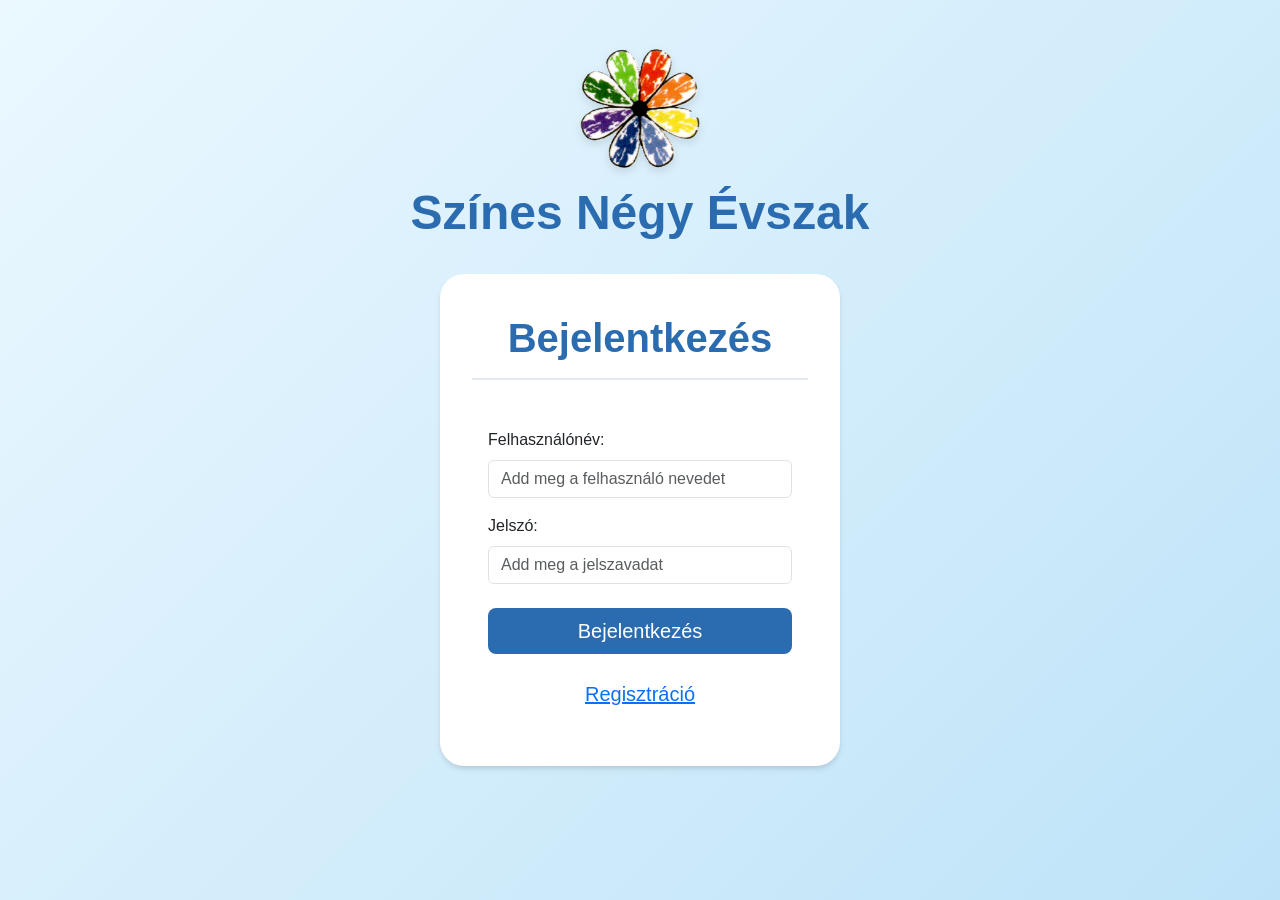
<file: Frontend/index.html>
<!doctype html>
<html lang="hu">

<head>
    <title>Színes Négy Évszak - Bejelentkezés</title>
    <meta charset="UTF-8">
    <meta name="viewport" content="width=device-width, initial-scale=1.0">
    <link rel="stylesheet" href="css/bootstrap.min.css">
    <!-- Az új, modern stíluslapunk bekötése -->
    <link rel="stylesheet" href="css/style.css">
    <link rel="icon" type="image/x-icon" href="/images/favicon.ico">
</head>

<body>
    <main class="container py-5">
        <header class="text-center mb-4">
            <img src="images/Logo_img.png" alt="Logo" width="120" height="120" onerror="this.src='https://via.placeholder.com/120?text=Logo'">
            <!-- Az onerror csak biztosíték, ha a kép nem töltődne be -->
            <br>
            <h1 class="display-5 mt-3" style="color: var(--primary-color); font-weight: bold;">Színes Négy Évszak</h1>
        </header>

        <section class="card designbox mx-auto" style="max-width: 400px;">
            <div class="card-header display-6 text-center">
                Bejelentkezés
            </div>
            <div class="card-body">
                <!-- A form id-t kapott, hogy a JS tudja kezelni -->
                <form id="loginForm">
                    <div class="mb-3 mt-3">
                        <label for="username" class="form-label">Felhasználónév:</label>
                        <input type="text" class="form-control" id="username" placeholder="Add meg a felhasználó nevedet" name="username" required>
                    </div>
                    <div class="mb-4 mt-3">
                        <label for="password" class="form-label">Jelszó:</label>
                        <input type="password" class="form-control" id="password" placeholder="Add meg a jelszavadat" name="password" required>
                    </div>
                    <div class="d-grid gap-2">
                        <!-- Type=submit, hogy a form küldést a JS el tudja kapni (preventDefault) -->
                        <button type="submit" class="btn btn-primary btn-lg">Bejelentkezés</button>
                    </div>
                    <div class="d-grid gap-2">
                        <!-- Type=submit, hogy a form küldést a JS el tudja kapni (preventDefault) -->
                        <button type="button" id="registryButton" class="btn btn-link btn-lg">Regisztráció</button>
                    </div>
                    <!-- Ide írjuk ki a hibaüzenetet, ha rossz a jelszó -->
                    <div id="loginError" class="text-danger mt-3 text-center d-none">
                        Hibás felhasználónév vagy jelszó!
                    </div>
                </form>
            </div>
        </section>
    </main>

    <!-- A logika bekötése a fájl legvégén, hogy a HTML betöltődjön előtte -->
    <script src="js/api.js"></script>
    <script src="js/index.js"></script>
</body>

</html>
</file>
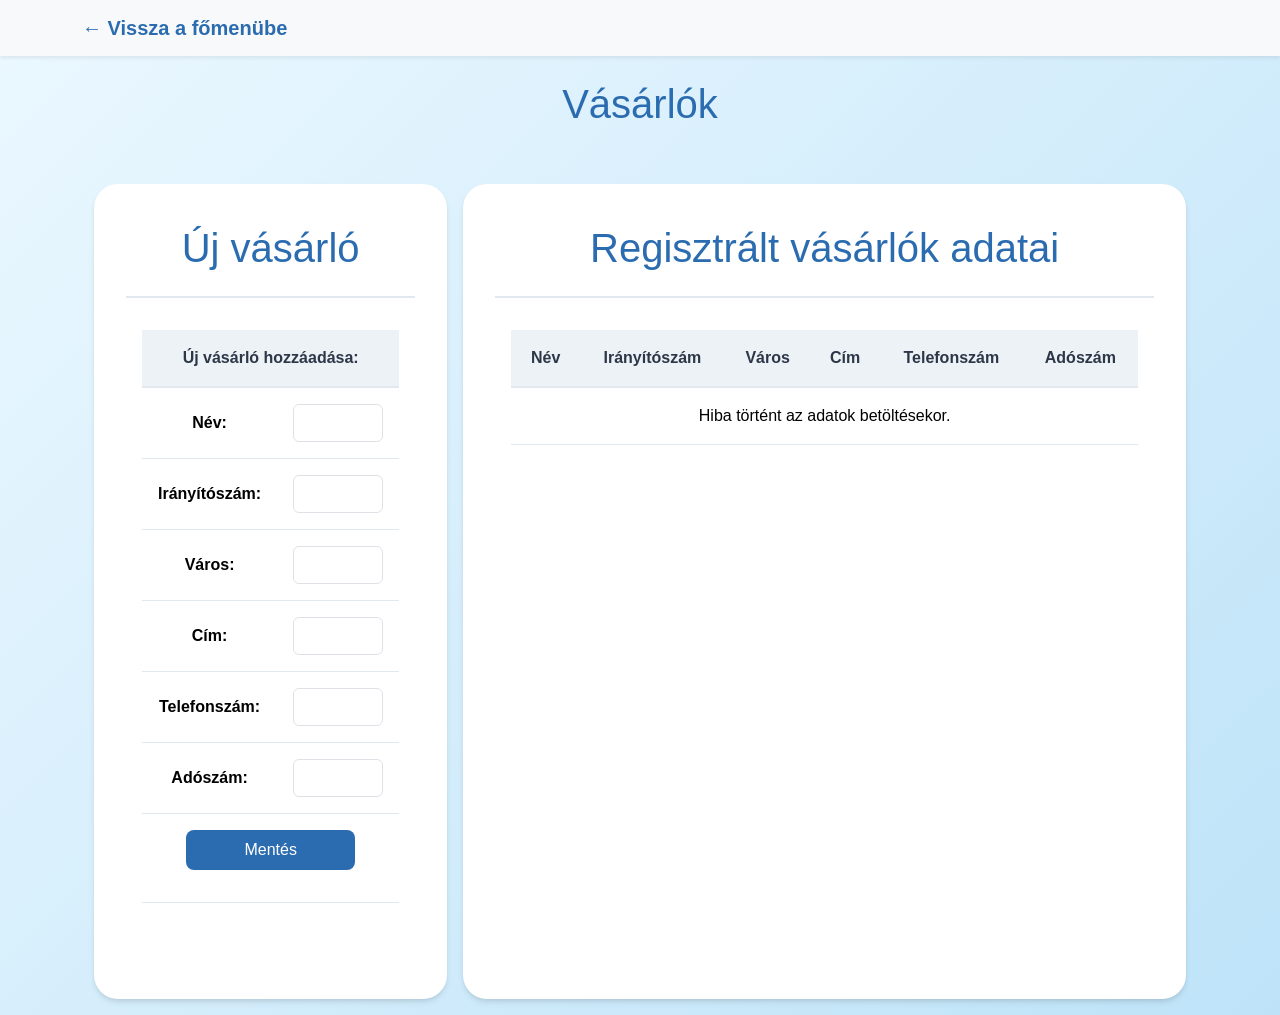
<file: Frontend/Costumers.html>
<!DOCTYPE html>
<html lang="hu">

<head>
    <title>Színes Négy Évszak</title>
    <meta charset="UTF-8">
    <meta name="viewport" content="width=device-width, initial-scale=1.0">
    <link rel="stylesheet" href="css/bootstrap.min.css">
    <link rel="stylesheet" href="css/style.css">
    <link rel="icon" type="image/x-icon" href="/images/favicon.ico">
</head>

<body>
    <!-- Navigáció a Vissza gombhoz -->
    <nav class="navbar navbar-expand-lg navbar-light bg-light shadow-sm mb-4">
        <div class="container">
            <a class="navbar-brand" href="Options.html" style="color: var(--primary-color); font-weight: bold;">&larr;
                Vissza a főmenübe</a>
        </div>
    </nav>

    <main class="container mb-5">
        <header class="text-center mb-4">
            <h2 class="display-6" style="color: var(--primary-color);">Vásárlók</h2>
        </header>
        <!-- KOSZORÚALAP SZEKCIÓ -->
        <div class="container-fluid mb-5">
            <div class="row g-3">
                <!-- 1/3 szélesség -->
                <div class="col-lg-4">
                    <section class="card designbox h-100">
                        <div class="card-header text-center">
                            <h2 class="display-6" style="color:  var(--primary-color);">Új vásárló</h2>
                        </div>
                        <div class="card-body overflow-auto">
                            <!-- Ide kerül az első táblázat -->
                            <table class="table table-hover text-center align-middle">
                                <thead class="table-primary">
                                    <tr>
                                        <th colspan="2">Új vásárló hozzáadása:</th>
                                    </tr>
                                </thead>
                                <tbody>
                                    <tr>
                                        <td>
                                            <label class="new-order-label">Név:</label>
                                        </td>
                                        <td>
                                            <input id="costumer_name" class="form-control" type="text" name="A vevő neve">
                                        </td>
                                    </tr>
                                    <tr>
                                        <td>
                                            <label class="new-order-label">Irányítószám:</label>
                                        </td>
                                        <td>
                                            <input id="costumer_postal_code" class="form-control" type="text" name="Irányítószám">

                                        </td>
                                    </tr>
                                    <tr>
                                        <td>
                                            <label class="new-order-label">Város:</label>
                                        </td>
                                        <td>
                                            <input id="costumer_city" class="form-control" type="text" name="Város">
                                        </td>
                                    </tr>
                                    <tr>
                                        <td>
                                            <label class="new-order-label">Cím:</label>
                                        </td>
                                        <td>
                                            <input id="costumer_address" class="form-control" type="text" name="Cím">
                                        </td>
                                    </tr>
                                    <tr>
                                        <td>
                                            <label class="new-order-label">Telefonszám:</label>
                                        </td>
                                        <td>
                                            <input id="costumer_phonenumber" class="form-control" type="text" name="Telefonszám">
                                        </td>
                                    </tr>
                                    <tr>
                                        <td>
                                            <label class="new-order-label">Adószám:</label>
                                        </td>
                                        <td>
                                            <input id="costumer_taxnumber" class="form-control" type="text" name="A vevő adószáma">
                                        </td>
                                    </tr>
                                    <tr>
                                        <td colspan="2">
                                            <button type="button" id="save_NewCostumerButton" class="btn btn-primary w-75">Mentés</button>
                                        </td>
                                    </tr>
                                </tbody>
                            </table>
                        </div>
                    </section>
                </div>
                <!--2/3-ad rész -->
                <div class="col-lg-8">
                    <section class="card designbox h-100">
                        <div class="card-header text-center">
                            <h2 class="display-6" style="color:  var(--primary-color);">Regisztrált vásárlók adatai</h2>
                        </div>
                        <div class="card-body overflow-auto">
                            <table class="table table-hover text-center align-middle">
                                <thead class="table-warning">
                                    <tr>
                                        <th>Név</th>
                                        <th>Irányítószám</th>
                                        <th>Város</th>
                                        <th>Cím</th>
                                        <th>Telefonszám</th>
                                        <th>Adószám</th>
                                    </tr>
                                </thead>
                                <!-- Az id="wreathTableBody" segítségével a JS ide fogja betölteni az adatokat -->
                                <tbody id="costumersTableBody">
                                    <tr>
                                        <td colspan="6">Adatok betöltése folyamatban...</td>
                                    </tr>
                                </tbody>
                            </table>
                        </div>
                    </section>
                </div>
            </div>
        </div>
    </main>
    <script src="js/api.js"></script>
    <script src="js/index.js"></script>
    <script>
        // Amikor betölt az oldal, azonnal hívjuk meg a táblázat rajzoló funkciókat
        document.addEventListener('DOMContentLoaded', () => {
            loadCostumersData();
        });
    </script>
</body>

</html>
</file>
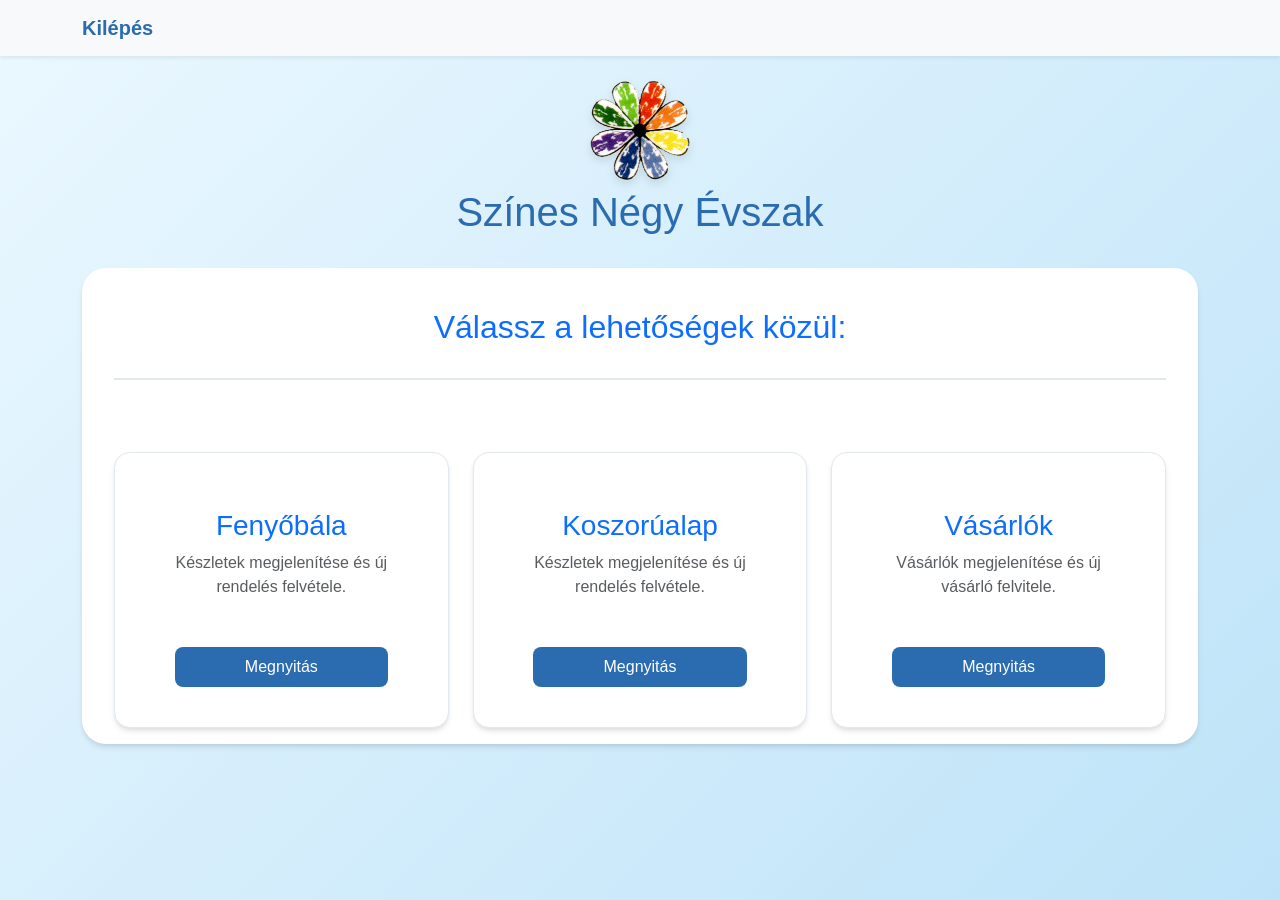
<file: Frontend/Options.html>
<!DOCTYPE html>
<html lang="hu">

<head>
    <title>Színes Négy Évszak - Lehetőségek</title>
    <meta charset="UTF-8">
    <meta name="viewport" content="width=device-width, initial-scale=1.0">
    <link rel="stylesheet" href="css/bootstrap.min.css">
    <link rel="stylesheet" href="css/style.css">
    <link rel="icon" type="image/x-icon" href="/images/favicon.ico">
</head>

<body>
    <!-- Navigáció a Vissza gombhoz -->
    <nav class="navbar navbar-expand-lg navbar-light bg-light shadow-sm mb-4">
        <div class="container">
            <a class="navbar-brand" href="index.html" style="color: var(--primary-color); font-weight: bold;">
                Kilépés
            </a>
        </div>
    </nav>

    <main class="container">
        <header class="text-center mb-4">
            <img src="images/Logo_img.png" alt="Logo" width="100" height="100" onerror="this.src='https://via.placeholder.com/100?text=Logo'">
            <h2 class="display-6 mt-2" style="color: var(--primary-color);">Színes Négy Évszak</h2>
        </header>

        <section class="card designbox">
            <div class="card-header text-center">
                <h2 class=" text-primary mb-3">Válassz a lehetőségek közül:</h2>
            </div>
            
            <div class="row g-4 mt-3">
                <!-- 1. Fenyő bála -->
                <div class="col-lg-4 col-mt-4">
                    <div class="card insidebox d-flex flex-column card h-100">
                        <div class="card-body text-center">
                            <h3 class="card-title text-primary mt-3">Fenyőbála</h3>
                            <p class="text-muted">Készletek megjelenítése és új rendelés felvétele.</p>
                        </div>
                        <div class="mt-auto text-center">
                            <a href="PineBatch.html" class="btn btn-primary w-75">Megnyitás</a>
                        </div>
                    </div>
                </div>

                <!-- 2. Koszorúalap --> 
                <div class="col-lg-4 col-mt-4">
                    <div class="card insidebox d-flex flex-column card h-100">
                        <div class="card-body text-center">
                            <h3 class="card-title text-primary mt-3">Koszorúalap</h3>
                            <p class="text-muted">Készletek megjelenítése és új rendelés felvétele.</p>
                        </div>
                        <div class="mt-auto text-center">
                            <a href="PineBase.html" class="btn btn-primary w-75">Megnyitás</a>
                        </div>
                    </div>
                </div>

                <!-- 3. Vásárlók -->
                <div class="col-lg-4 col-mt-4">
                    <div class="card insidebox d-flex flex-column card h-100">
                        <div class="card-body text-center">
                            <h3 class="card-title text-primary mt-3">Vásárlók</h3>
                            <p class="text-muted">Vásárlók megjelenítése és új vásárló felvitele.</p>
                        </div>
                        <div class="mt-auto text-center">
                            <a href="Costumers.html" class="btn btn-primary w-75">Megnyitás</a>
                        </div>
                    </div>
                </div>
            </div>
        </section>
    </main>

    <script src="js/api.js"></script>
    <script src="js/index.js"></script>
</body>

</html>
</file>
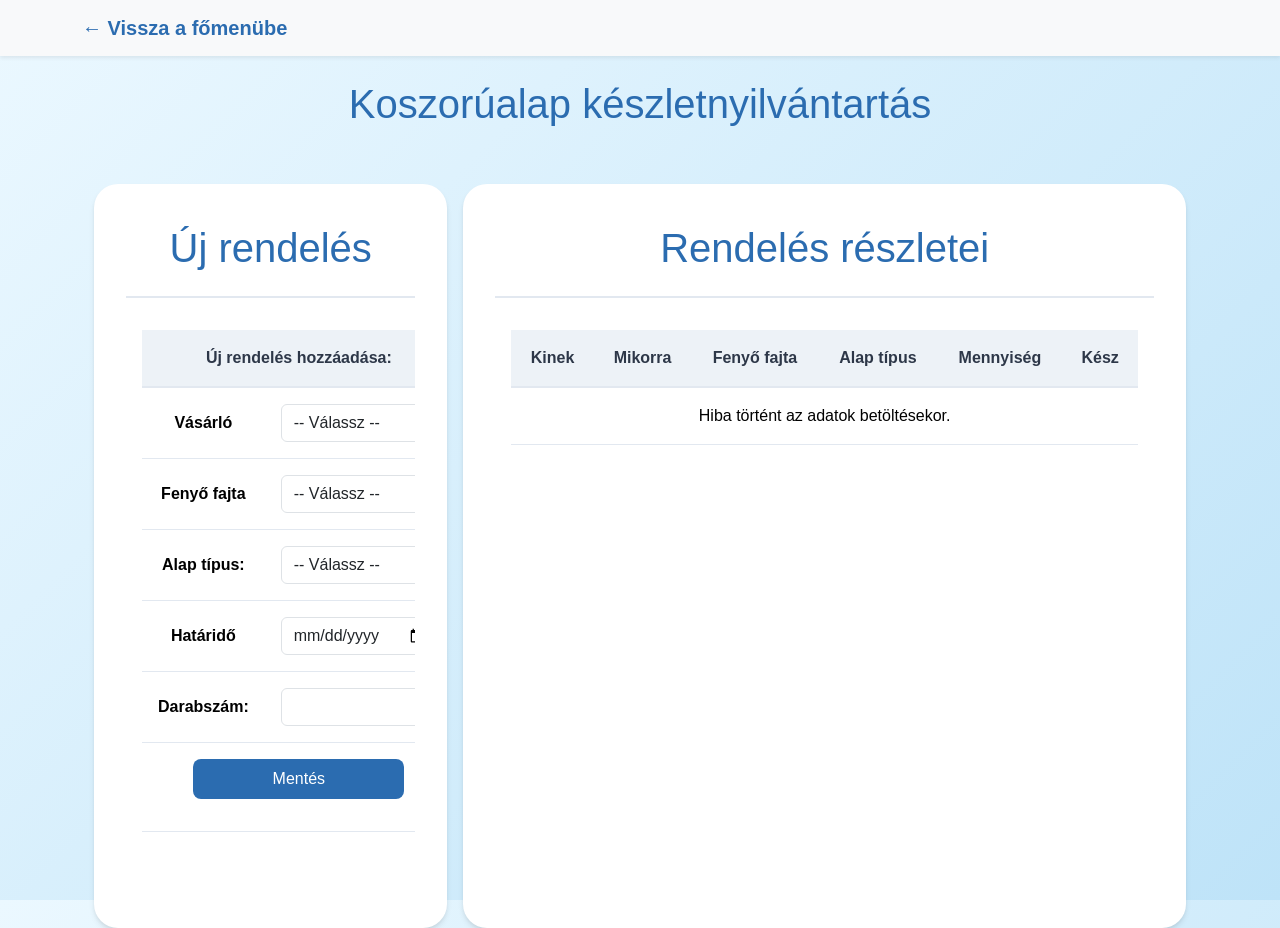
<file: Frontend/PineBase.html>
<!DOCTYPE html>
<html lang="hu">

<head>
    <title>Színes Négy Évszak</title>
    <meta charset="UTF-8">
    <meta name="viewport" content="width=device-width, initial-scale=1.0">
    <link rel="stylesheet" href="css/bootstrap.min.css">
    <link rel="stylesheet" href="css/style.css">
    <link rel="icon" type="image/x-icon" href="/images/favicon.ico">
</head>

<body>
    <!-- Navigáció a Vissza gombhoz -->
    <nav class="navbar navbar-expand-lg navbar-light bg-light shadow-sm mb-4">
        <div class="container">
            <a class="navbar-brand" href="Options.html" style="color: var(--primary-color); font-weight: bold;">&larr;
                Vissza a főmenübe</a>
        </div>
    </nav>

    <main class="container mb-5">
        <header class="text-center mb-4">
            <h2 class="display-6" style="color: var(--primary-color);">Koszorúalap készletnyilvántartás</h2>
        </header>
        <!-- KOSZORÚALAP SZEKCIÓ -->
        <div class="container-fluid mb-5">
            <div class="row g-3">
                <!-- 1/3 szélesség -->
                <div class="col-lg-4">
                    <section class="card designbox h-100">
                        <div class="card-header text-center">
                            <h2 class="display-6" style="color:  var(--primary-color);">Új rendelés</h2>
                        </div>
                        <div class="card-body overflow-auto">
                            <!-- Ide kerül az első táblázat -->
                            <table class="table table-hover text-center align-middle">
                                <thead class="table-primary">
                                    <tr>
                                        <th colspan="2">Új rendelés hozzáadása:</th>
                                    </tr>
                                </thead>
                                <tbody>
                                    <tr>
                                        <td>
                                            <label class="new-order-label" for="costumer_name">Vásárló</label>
                                        </td>
                                        <td>
                                            <select id="costumer_select_dropdown" class="form-control" name="Vevő">
                                                <option value="">-- Válassz --</option>
                                            </select>
                                        </td>
                                    </tr>
                                    <tr>
                                        <td>
                                            <label class="new-order-label" for="pine_type">Fenyő fajta</label>
                                        </td>
                                        <td>
                                            <select id="pine_type_dropdown" class="form-control" name="Fenyőfajta">
                                                <option value="">-- Válassz --</option>
                                            </select>
                                        </td>
                                    </tr>
                                    <tr>
                                        <td>
                                            <label class="new-order-label">Alap típus:</label>
                                        </td>
                                        <td>
                                            <select id="base_type_dropdown" class="form-control" name="Alap Típus">
                                                <option value="">-- Válassz --</option>
                                            </select>
                                        </td>
                                    </tr>
                                    <tr>
                                        <td>
                                            <label class="new-order-label" for="deadline">Határidő</label>
                                        </td>
                                        <td>
                                            <input id="deadline" class="form-control" type="date" name="Határidő">
                                        </td>
                                    </tr>
                                    <tr>
                                        <td>
                                            <label class="new-order-label" for="number_of_pieces">Darabszám:</label>
                                        </td>
                                        <td>
                                            <input id="number_of_pieces" class="form-control" type="number" name="darabszám">
                                        </td>
                                    </tr>
                                    <tr>
                                        <td colspan="2">
                                            <button type="button" id="save_NewPineBaseButton" class="btn btn-primary w-75">Mentés</button>
                                        </td>
                                    </tr>
                                </tbody>
                            </table>
                        </div>
                    </section>
                </div>
                <!--2/3-ad rész -->
                <div class="col-lg-8">
                    <section class="card designbox h-100">
                        <div class="card-header text-center">
                           <h2 class="display-6" style="color:  var(--primary-color);">Rendelés részletei</h2>
                        </div>
                        <div class="card-body overflow-auto">
                            <table class="table table-hover text-center align-middle">
                                <thead class="table-warning">
                                    <tr>
                                        <th>Kinek</th>
                                        <th>Mikorra</th>
                                        <th>Fenyő fajta</th>
                                        <th>Alap típus</th>
                                        <th>Mennyiség</th>
                                        <th>Kész</th>
                                    </tr>
                                </thead>
                                <!-- Az id="pineBaseTableBody" segítségével a JS ide fogja betölteni az adatokat -->
                                <tbody id="pineBaseTableBody">
                                    <tr>
                                        <td colspan="6">Adatok betöltése folyamatban...</td>
                                    </tr>
                                </tbody>
                            </table>
                        </div>
                    </section>
                </div>
            </div>
        </div>
    </main>
    <script src="js/api.js"></script>
    <script src="js/index.js"></script>
    <script>
        // Amikor betölt az oldal, azonnal hívjuk meg a táblázat rajzoló funkciókat
        document.addEventListener('DOMContentLoaded', () => {
            loadPineTypes();
            loadPineBaseTypes();
            loadCostumersList();
            loadPinebaseOrders();
        });
    </script>
</body>

</html>
</file>
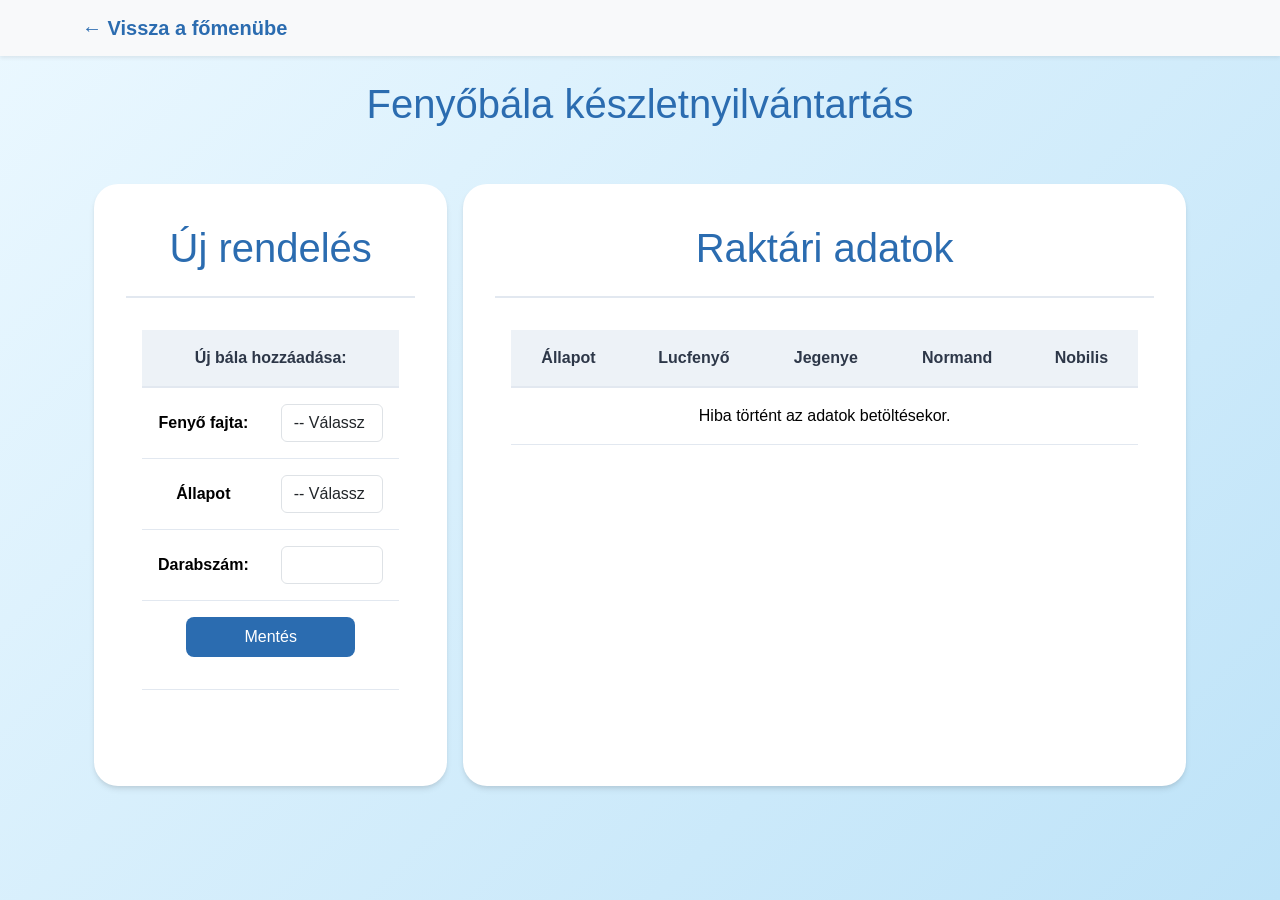
<file: Frontend/PineBatch.html>
<!DOCTYPE html>
<html lang="hu">

<head>
    <title>Színes Négy Évszak - Fenyőbála és Koszorúalap</title>
    <meta charset="UTF-8">
    <meta name="viewport" content="width=device-width, initial-scale=1.0">
    <link rel="stylesheet" href="css/bootstrap.min.css">
    <link rel="stylesheet" href="css/style.css">
    <link rel="icon" type="image/x-icon" href="/images/favicon.ico">
</head>

<body>
    <!-- Navigáció a Vissza gombhoz -->
    <nav class="navbar navbar-expand-lg navbar-light bg-light shadow-sm mb-4">
        <div class="container">
            <a class="navbar-brand" href="Options.html" style="color: var(--primary-color); font-weight: bold;">&larr;
                Vissza a főmenübe</a>
        </div>
    </nav>

    <main class="container mb-5">
        <header class="text-center mb-4">
            <h2 class="display-6" style="color: var(--primary-color);">Fenyőbála készletnyilvántartás</h2>
        </header>

        <!--  -->
        <div class="container-fluid mb-3">
            <div class="row g-3">
                <!-- 1/3 szélesség -->
                <div class="col-lg-4">
                    <section class="card designbox h-100">
                        <div class="card-header text-center">
                            <h2 class="display-6" style="color:  var(--primary-color);">Új rendelés</h2>
                        </div>
                        <div class="card-body overflow-auto">
                            <!-- Ide kerül a rendelések felvétele -->
                            <table class="table table-hover text-center align-middle">
                                <thead class="table-primary">
                                    <th colspan="2">Új bála hozzáadása:</th>
                                </thead>
                                <tbody>
                                    <tr>
                                        <td>
                                            <label class="new-order-label" for="pine_type">Fenyő fajta:</label>
                                        </td>
                                        <td>
                                            <select id="pine_type_dropdown" class="form-control" name="treeType">
                                                <option value="">-- Válassz --</option>
                                            </select>
                                        </td>
                                    </tr>
                                    <tr>
                                        <td>
                                            <label class="new-order-label">Állapot</label>
                                        </td>
                                        <td>
                                            <select id="batch_state_dropdown" class="form-control" name="treeState">
                                                <option value="">-- Válassz --</option>
                                            </select>
                                        </td>
                                    </tr>
                                    <tr>
                                        <td>
                                            <label class="new-order-label">Darabszám:</label>
                                        </td>
                                        <td>
                                            <input id="number_of_pieces" class="form-control" type="number" name="darabszám">
                                        </td>
                                    </tr>
                                    <tr>
                                        <td colspan="2">
                                            <button type="button" id="save_BatchOrderButton" class="btn btn-primary w-75">Mentés</button>
                                        </td>
                                    </tr>
                                </tbody>
                            </table>
                        </div>
                    </section>
                </div>
                <!-- 2/3 szélesség -->
                <div class="col-lg-8">
                    <section class="card designbox h-100">
                        <div class="card-header text-center">
                            <h2 class="display-6" style="color:  var(--primary-color);">Raktári adatok</h2>
                        </div>
                        <div class="card-body overflow-auto">
                            <table class="table table-hover text-center align-middle">
                                <thead class="table-primary">
                                    <tr>
                                        <th>Állapot</th>
                                        <th>Lucfenyő</th>
                                        <th>Jegenye</th>
                                        <th>Normand</th>
                                        <th>Nobilis</th>
                                    </tr>
                                </thead>
                                <tbody id="pineBatchTableBody">
                                    <tr>
                                        <td colspan="5">Adatok betöltése folyamatban...</td>
                                    </tr>
                                </tbody>
                            </table>
                        </div>
                    </section>
                </div>
            </div>
        </div>
    </main>

    <script src="js/api.js"></script>
    <script src="js/index.js"></script>
    <script>
        // Amikor betölt az oldal, azonnal hívjuk meg a táblázat rajzoló funkciókat
        document.addEventListener('DOMContentLoaded', () => {
            loadPineBatchData();
            loadPineTypes();
            loadPineBatchState();
        });
    </script>
</body>

</html>
</file>
<file: Frontend/css/style.css>
/* Fő színek és változók definiálása a könnyebb módosításért */
:root {
    --primary-color: #2b6cb0;
    --secondary-color: #f6ad55;
    --bg-color: #ebf8ff;
    --card-bg: #ffffff;
    --text-color: #2d3748;
    --border-color: #e2e8f0;
    --shadow: 0 4px 6px -1px rgba(0, 0, 0, 0.1), 0 2px 4px -1px rgba(0, 0, 0, 0.06);
    --hover-shadow: 0 10px 15px -3px rgba(0, 0, 0, 0.1), 0 4px 6px -2px rgba(0, 0, 0, 0.05);
}

/* Alapvető oldal beállítások */
body {
    background-color: var(--bg-color);
    color: var(--text-color);
    font-family: 'Segoe UI', Tahoma, Geneva, Verdana, sans-serif;
    margin: 0;
    padding: 0;
    /* Szép, lágy átmenetes háttér, ami modern hatást kelt */
    background: linear-gradient(135deg, #ebf8ff 0%, #bee3f8 100%);
    min-height: 100vh;
}

/* Fejléc kép beállításai */
header img {
    max-width: 100%;
    height: auto;
    filter: drop-shadow(0px 4px 4px rgba(0,0,0,0.1));
}

/* Modern, lekerekített kártya stílus */
.designbox {
    background-color: var(--card-bg);
    border: none;
    border-radius: 1.5rem;
    padding: 2rem;
    box-shadow: var(--shadow);
    margin-top: 2rem;
    

}

.designbox .card-header {
    background-color: transparent;
    border-bottom: 2px solid var(--border-color);
    color: var(--primary-color);
    font-weight: 600;
    padding-bottom: 1rem;
    margin-bottom: 1rem;
}

/* Belső kártyák stílusa (pl. menüpontok) */
.insidebox {
    background-color: var(--card-bg);
    border: 1px solid var(--border-color);
    border-radius: 1rem;
    padding: 1.5rem;
    margin-top: 1rem;
    height: 100%;
    box-shadow: var(--shadow);
    transition: transform 0.2s ease, box-shadow 0.2s ease;
}

/* Hover (rámutatás) effektus a belső kártyákon */
.insidebox:hover {
    transform: translateY(-5px);
    box-shadow: var(--hover-shadow);
}

.insidebox .card-header {
    background-color: transparent;
    border-bottom: none;
    color: var(--primary-color);
    font-size: 1.5rem;
    font-weight: 500;
}

/* Modern gombok stílusa */
.btn-primary {
    background-color: var(--primary-color);
    margin-bottom: 1rem;
    border: none;
    border-radius: 0.5rem;
    padding: 0.5rem 1.5rem;
    font-weight: 500;
    transition: background-color 0.2s ease;
}

.btn-link {
    font-weight: 100;
}

.btn-primary:hover {
    background-color: #2c5282;
}

/* Táblázatok modernizálása */
.table {
    border-collapse: separate;
    border-spacing: 0;
}

.table th, .table td {
    border-bottom: 1px solid var(--border-color);
    padding: 1rem;
}

.table thead th {
    background-color: #edf2f7;
    color: var(--text-color);
    border-bottom: 2px solid var(--border-color);
}

/* Rejtett tartalmak osztálya */
.d-none {
    display: none !important;
}

/* Checkboxok stílusának javítása */
.form-check-input {
    width: 1.5em;
    height: 1.5em;
    margin-top: 0.2em;
    cursor: pointer;
}

/*  */
.new-order-label {
    font-size: 1rem;
    font-weight: bold;
    cursor: text;
}

.order-completed td {
    color: #888;
    text-decoration: line-through;
}
</file>
